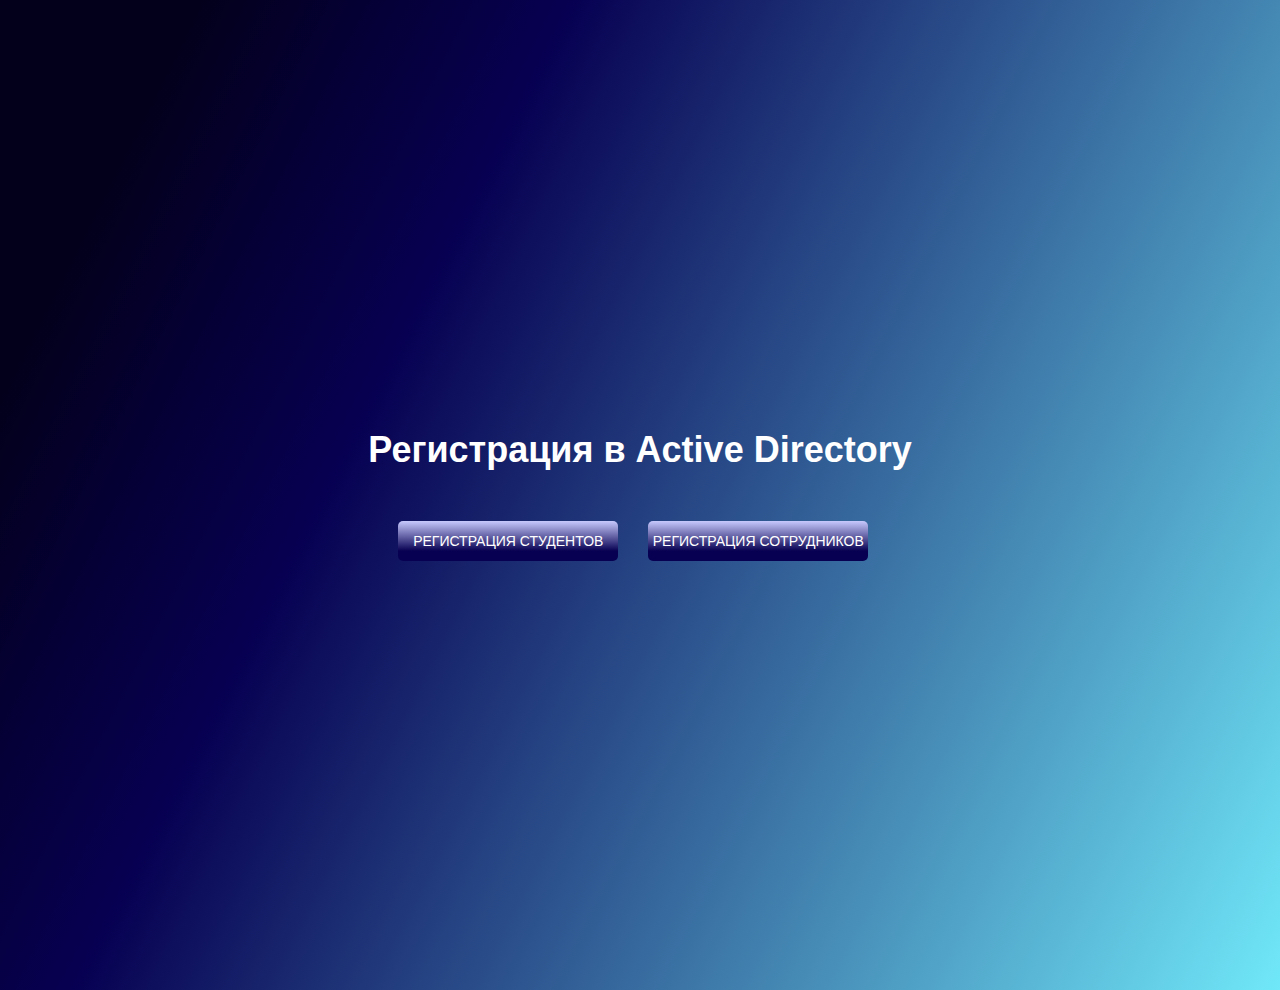
<file: index.html>
<!DOCTYPE html>
<html lang="ru">
<head>
    <meta charset="UTF-8">
    <title>Регистрация</title>
    <link rel="stylesheet" href="css/main.css">
</head>
<body>
    <main class="main">
        <div class="block">
            <div class="content_text">
                <h6>Регистрация в Active Directory</h6>
            </div>
            <div class="content_button">
                <a href="#">Регистрация студентов</a>
                <a href="Registrasia.html">Регистрация сотрудников</a>
            </div>
        </div>
    </main>
</body>
</html>
</file>
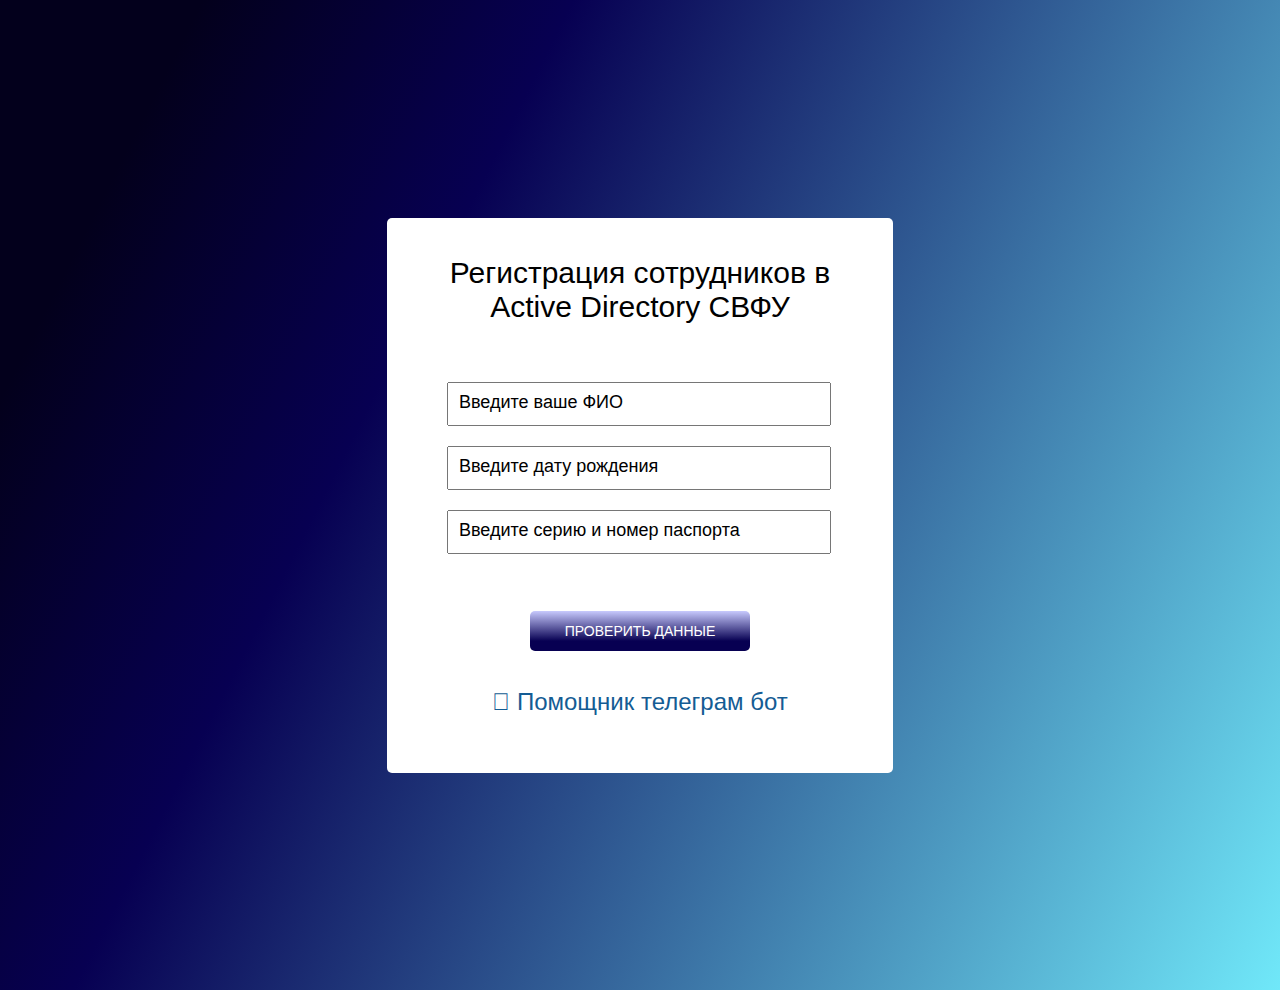
<file: Registrasia.html>
<!DOCTYPE html>
<html lang="en">
<head>
    <meta charset="UTF-8">
    <title>Регистрация</title>
    <link rel="stylesheet" href="css/style.css">
    <link rel="stylesheet" href="css/indexphp.css">
    <script src="https://vk.com/js/api/openapi.js?168" type="text/javascript"></script>
</head>
<body>
    <main class="content_block">
        <div class="content_click">
            <div class="text_banner">
                <p>Регистрация сотрудников в<br>Active Directory СВФУ</p>
            </div>
            <form class="form">
                <input type="text" name="username" placeholder="Введите ваше ФИО">
                <input type="text" name="user-age" placeholder="Введите дату рождения">
                <input type="text" name="passport" placeholder="Введите серию и номер паспорта">
            </form>
            <button type="submit">Проверить данные</button>
            <a href="https://web.telegram.org/#/im?p=@hakkaton2020_bot"> Помощник телеграм бот</a>
            <a href=""></a>
        </div>
    </main>
    <script type="text/javascript" src="https://vk.com/js/api/openapi.js?168"></script>

    <!-- VK Widget -->
    <div id="vk_community_messages"></div>
    <script type="text/javascript">
        VK.Widgets.CommunityMessages("vk_community_messages", 199882350, {expandTimeout: "10000",tooltipButtonText: "Есть вопрос?"});
    </script>
    <script type="text/javascript" src=""></script>
</body>
</html>
</file>
<file: css/main.css>
*{
    margin: 0;
    padding: 0;
}
a{
    text-decoration: none;
    color: white;
}
body{
    background: linear-gradient(296.82deg, #70E8F9 0%, #070052 67.78%, #03001C 88.64%) no-repeat;
    width: 100%;
    height: 990px;
}
main{
    width: 100%;
    height: 100%;
    justify-content: center;
    display: flex;
    align-items: center;
}
.block
{

}
.content_text h6{
    font-family: "PT sans", sans-serif;
    font-size: 36px;
    color: white;
}
.content_button{
    display: flex;
    margin-top: 50px;
}
.content_button a{
    text-decoration: none;
    text-transform: uppercase;
    font-family: "PT sans", sans-serif;
    font-size: 14px;
    background: linear-gradient(180deg, #C7C9FD 0%, #070052 75%);
    margin-left: 30px;
    width: 220px;
    height: 40px;
    justify-content: center;
    align-items: center;
    display: flex;
    border-radius: 5px;
}
.content_button a:hover{
    background: linear-gradient(0deg, #C7C9FD 0%, #070052 75%);
}
</file>
<file: css/style.css>
*{
    margin: 0;
    padding: 0;
}
a{
    text-decoration: none;
    color: white;
}
body{
    background: linear-gradient(296.82deg, #70E8F9 0%, #070052 67.78%, #03001C 88.64%) no-repeat;
    width: 100%;
    height: 990px;
}
main{
    width: 100%;
    height: 100%;
    justify-content: center;
    display: flex;
    align-items: center;
}
.text_banner p{
    margin-top: 20px;
    font-size: 30px;
    font-family: "Roboto Thin",sans-serif;
}
.content_click{
    width: 506px;
    height: 555px;
    display: grid;
    align-items: center;
    background: white;
    border-radius: 5px;
    text-align: center;
}
.form{
    display: grid;
    padding: 20px 60px;
}
.form input{
    width: 370px;
    height: 40px;
    margin-top: 20px;
    padding-left: 10px;
}
.form input::placeholder{
    font-size: 18px;
    color: black;
}
.form input:first-child{
    margin-top: 0;
}
.content_click button{
    color: white;
    text-transform: uppercase;
    font-family: "PT sans", sans-serif;
    font-size: 14px;
    background: linear-gradient(180deg, #C7C9FD 0%, #070052 75%);
    width: 220px;
    height: 40px;
    justify-content: center;
    align-items: center;
    display: flex;
    border-radius: 5px;
    margin: 0 auto;
    border: 0;
    outline: 0;
}
.content_click button:hover{
    background: linear-gradient(0deg, #C7C9FD 0%, #070052 75%);
}
.content_click a{
    color: #145c94;
    font-family: "FontAwesome", sans-serif;
    font-size: 24px;
    margin: 0 auto;
}
.content_click a:hover{
    color: #020d51;
}
.chat {
    border:1px solid #333;
    margin:15px;
    width:40%;
    height:70%;
    background:#555;
    color:#fff;
}

.chat-messages {
    min-height:93%;
    max-height:93%;
    overflow:auto;
}

.chat-messages__content {
    padding:1px;
}

.chat__message {
    border-left:3px solid #333;
    margin-top:2px;
    padding:2px;
}

.chat__message_black {
    border-color:#000;
}

.chat__message_blue {
    border-color:blue;
}

.chat__message_green {
    border-color:green;
}

.chat__message_red {
    border-color:red;
}

.chat-input {
    min-height:6%;
}
#chat-form input {
    font-family:arial;
    font-size:16px;
    vertical-align:middle;
    background:#333;
    color:#fff;
    border:0;
    display:inline-block;
    margin:1px;
    height:30px;
}

.chat-form__input {
    width:79%;
}

.chat-form__submit {
    width:18%;
}
</file>
<file: css/indexphp.css>
#msg-box{
    overflow:auto;
    width:750px;
    height:300px;
    border:1px solid black;
    padding:5px;
    margin: 0px;
    display:inline-block;
    background:#FFF;
    margin:32px 0 0 32px;
}
#msg-box ul{
    list-style:none;
    padding:0;
    margin:0;
}
#t-box{
    margin-left:32px;
}
</file>
